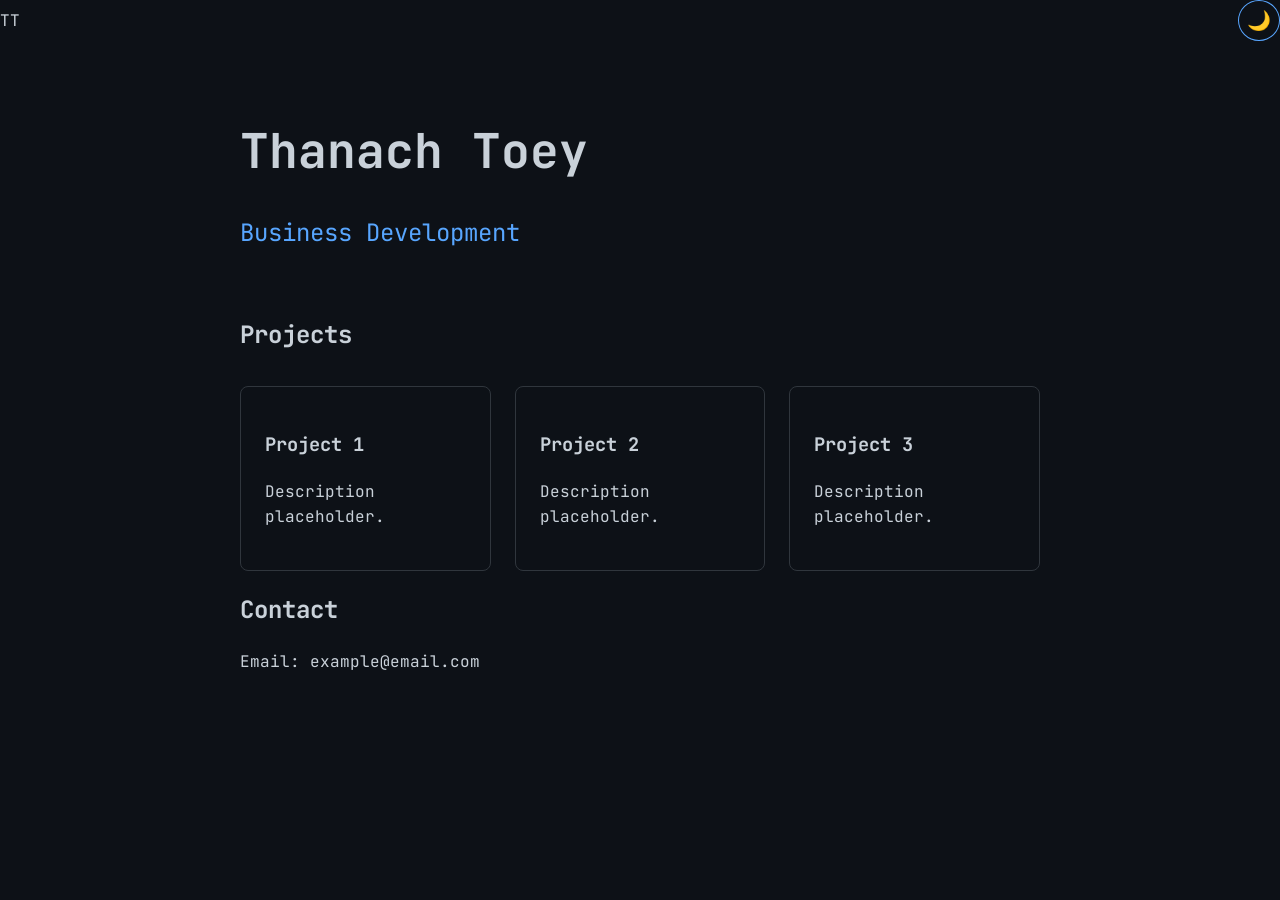
<file: index.html>
<!DOCTYPE html>
<html lang="en">
<head>
    <meta charset="UTF-8">
    <meta name="viewport" content="width=device-width, initial-scale=1.0">
    <title>Thanach Toey | Business Development</title>
    <link rel="stylesheet" href="style.css">
    <link href="https://fonts.googleapis.com/css2?family=JetBrains+Mono:wght@400;700&display=swap" rel="stylesheet">
</head>
<body>
    <header>
        <nav style="display: flex; justify-content: space-between; align-items: center;">
            <div class="logo">TT</div>
            <button id="theme-toggle" aria-label="Toggle Theme">
                <span id="theme-icon">🌙</span>
            </button>
        </nav>
    </header>

    <main>
        <section id="hero">
            <h1>Thanach Toey</h1>
            <p class="role">Business Development</p>
        </section>

        <section id="projects">
            <h2>Projects</h2>
            <div class="project-grid">
                <div class="card"><h3>Project 1</h3><p>Description placeholder.</p></div>
                <div class="card"><h3>Project 2</h3><p>Description placeholder.</p></div>
                <div class="card"><h3>Project 3</h3><p>Description placeholder.</p></div>
            </div>
        </section>

        <section id="contact">
            <h2>Contact</h2>
            <p>Email: example@email.com</p>
        </section>
    </main>
    <script src="script.js"></script>
</body>
</html>
</file>
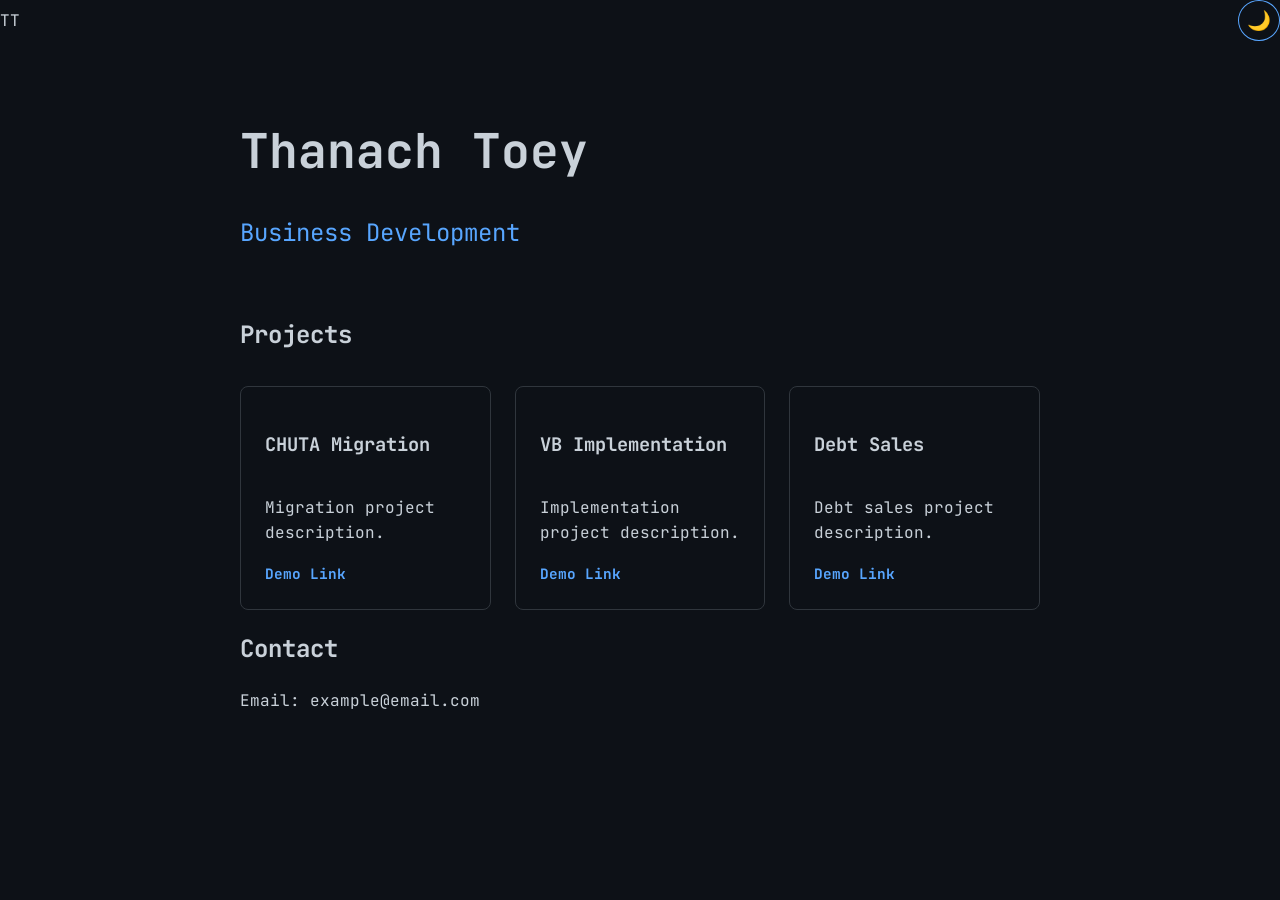
<file: docs/index.html>
<!DOCTYPE html>
<html lang="en">
<head>
    <meta charset="UTF-8">
    <meta name="viewport" content="width=device-width, initial-scale=1.0">
    <title>Thanach Toey | Business Development</title>
    <link rel="stylesheet" href="style.css">
    <link href="https://fonts.googleapis.com/css2?family=JetBrains+Mono:wght@400;700&display=swap" rel="stylesheet">
</head>
<body>
    <header>
        <nav style="display: flex; justify-content: space-between; align-items: center;">
            <div class="logo">TT</div>
            <button id="theme-toggle" aria-label="Toggle Theme">
                <span id="theme-icon">🌙</span>
            </button>
        </nav>
    </header>

    <main>
        <section id="hero">
            <h1>Thanach Toey</h1>
            <p class="role">Business Development</p>
        </section>

        <section id="projects">
            <h2>Projects</h2>
            <div class="project-grid">
                <div class="card">
                    <h3>CHUTA Migration</h3>
                    <p>Migration project description.</p>
                    <a href="#" class="demo-link">Demo Link</a>
                </div>
                <div class="card">
                    <h3>VB Implementation</h3>
                    <p>Implementation project description.</p>
                    <a href="#" class="demo-link">Demo Link</a>
                </div>
                <div class="card">
                    <h3>Debt Sales</h3>
                    <p>Debt sales project description.</p>
                    <a href="#" class="demo-link">Demo Link</a>
                </div>
            </div>
        </section>

        <section id="contact">
            <h2>Contact</h2>
            <p>Email: example@email.com</p>
        </section>
    </main>
    <script src="script.js"></script>
</body>
</html>
</file>
<file: style.css>
:root {
    --bg-color: #0d1117;
    --text-color: #c9d1d9;
    --accent-color: #58a6ff;
}

body.light-theme {
    --bg-color: #ffffff;
    --text-color: #24292e;
    --accent-color: #0366d6;
}

body {
    background-color: var(--bg-color);
    color: var(--text-color);
    font-family: 'JetBrains Mono', monospace;
    margin: 0;
    padding: 0;
    line-height: 1.6;
    transition: background-color 0.3s, color 0.3s;
}

#theme-toggle {
    background: transparent;
    border: 1px solid var(--accent-color);
    padding: 0.5rem;
    border-radius: 50%;
    cursor: pointer;
    font-size: 1.2rem;
    transition: transform 0.2s;
}

#theme-toggle:hover {
    transform: scale(1.1);
}

main {
    max-width: 800px;
    margin: 0 auto;
    padding: 2rem;
}

#hero {
    margin-bottom: 4rem;
}

h1 {
    font-size: 3rem;
    margin-bottom: 0.5rem;
}

.role {
    color: var(--accent-color);
    font-size: 1.5rem;
}

.project-grid {
    display: grid;
    grid-template-columns: repeat(auto-fit, minmax(200px, 1fr));
    gap: 1.5rem;
    margin-top: 2rem;
}

.card {
    border: 1px solid #30363d;
    padding: 1.5rem;
    border-radius: 8px;
}
</file>
<file: docs/style.css>
:root {
    --bg-color: #0d1117;
    --text-color: #c9d1d9;
    --accent-color: #58a6ff;
    --card-border: #30363d;
}

body.light-theme {
    --bg-color: #ffffff;
    --text-color: #24292e;
    --accent-color: #0366d6;
    --card-border: #e1e4e8;
}

body {
    background-color: var(--bg-color);
    color: var(--text-color);
    font-family: 'JetBrains Mono', monospace;
    margin: 0;
    padding: 0;
    line-height: 1.6;
    transition: background-color 0.3s, color 0.3s;
}

#theme-toggle {
    background: transparent;
    border: 1px solid var(--accent-color);
    padding: 0.5rem;
    border-radius: 50%;
    cursor: pointer;
    font-size: 1.2rem;
    transition: transform 0.2s;
}

#theme-toggle:hover {
    transform: scale(1.1);
}

main {
    max-width: 800px;
    margin: 0 auto;
    padding: 2rem;
}

#hero {
    margin-bottom: 4rem;
}

h1 {
    font-size: 3rem;
    margin-bottom: 0.5rem;
}

.role {
    color: var(--accent-color);
    font-size: 1.5rem;
}

.project-grid {
    display: grid;
    grid-template-columns: repeat(auto-fit, minmax(200px, 1fr));
    gap: 1.5rem;
    margin-top: 2rem;
}

.card {
    border: 1px solid var(--card-border);
    padding: 1.5rem;
    border-radius: 8px;
    display: flex;
    flex-direction: column;
}

.demo-link {
    display: inline-block;
    margin-top: auto;
    color: var(--accent-color);
    text-decoration: none;
    font-size: 0.9rem;
    font-weight: bold;
    transition: opacity 0.2s;
}

.demo-link:hover {
    opacity: 0.8;
}
</file>
